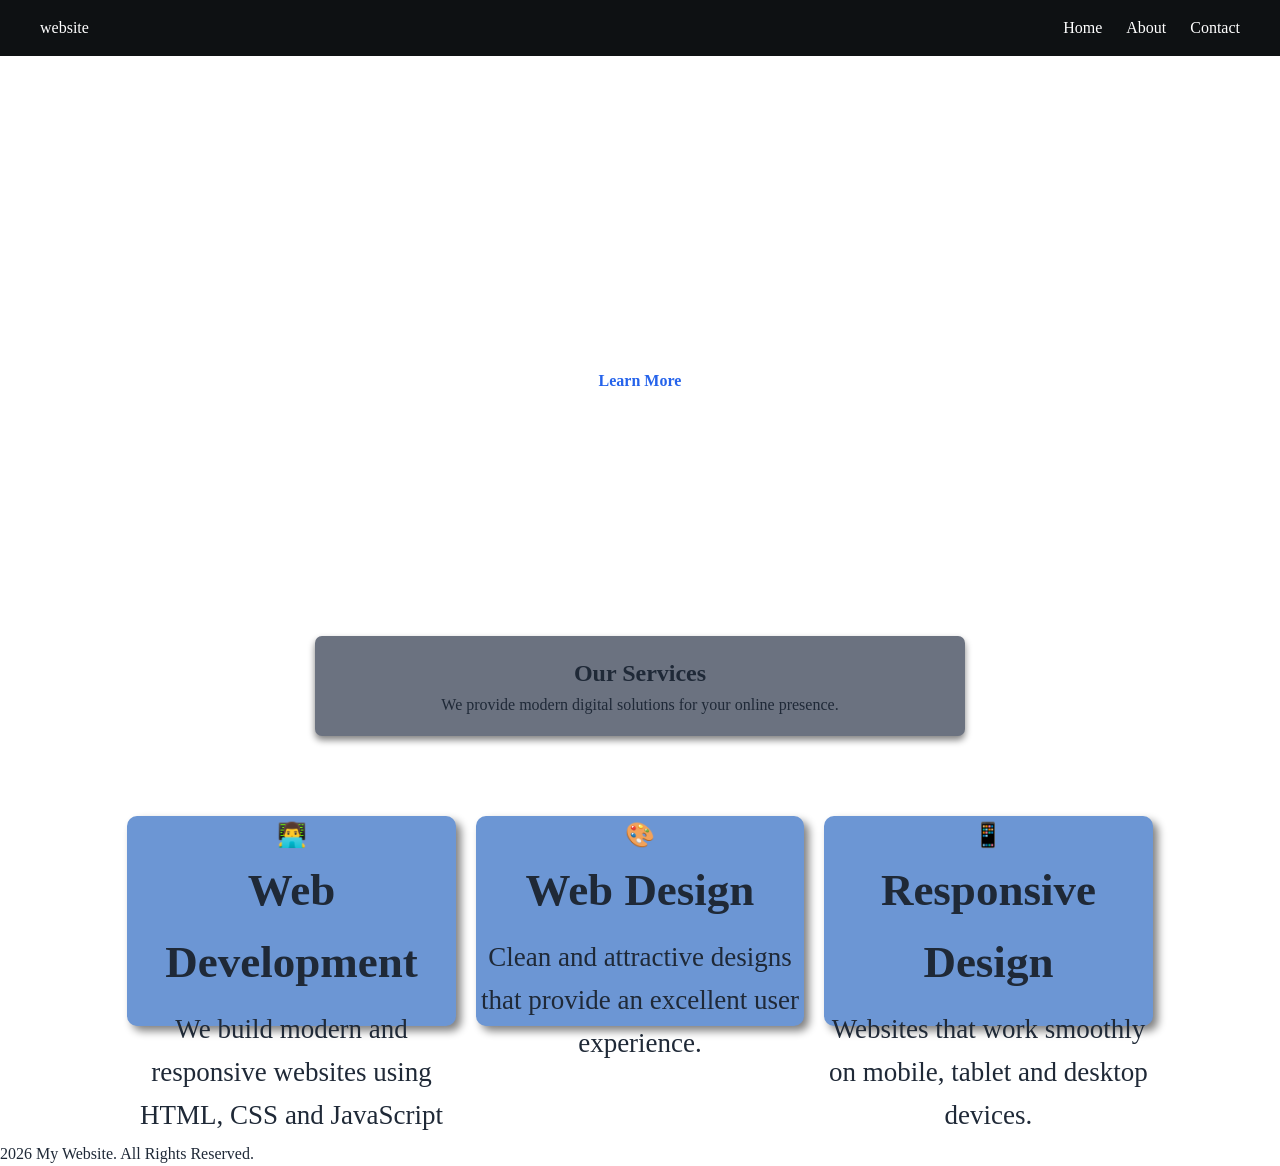
<file: web/index.html>
<!DOCTYPE html>
<html lang="en">
<head>
    <meta charset="UTF-8">
    <meta name="viewport" content="width=device-width, initial-scale=1.0">
    <title>Document</title>
    
    <link rel="preconnect" href="https://fonts.googleapis.com">
<link rel="preconnect" href="https://fonts.gstatic.com" crossorigin>
<link href="https://fonts.googleapis.com/css2?family=Lato:ital,wght@0,100;0,300;0,400;0,700;0,900;1,100;1,300;1,400;1,700;1,900&family=Poppins:ital,wght@0,100;0,200;0,300;0,400;0,500;0,600;0,700;0,800;0,900;1,100;1,200;1,300;1,400;1,500;1,600;1,700;1,800;1,900&family=Roboto:ital,wght@0,100..900;1,100..900&display=swap" rel="stylesheet">
    <link rel="stylesheet" href="style.css">
</head>
<body>
    <header>
        <div class="logo">website</div>
         <nav class="navbar">
            
            <a href="index.html">Home</a>
            <a href="about.html">About</a>
            <a href="contact.html">Contact</a>
            
         </nav>
    </header>
     <!-- Home / Hero Section -->
    <section class="hero">
        

        <div class="hero-content">

            <h1>Welcome to My Website</h1>

            <p>
                A simple, modern and responsive website
                created using HTML, CSS and JavaScript.
            </p>

            <a href="about.html" class="btn">Learn More</a>

        </div>

    </section>


    <!------services-->
    <section class="services">
        <div class="text">
            <h2>Our Services</h2>
            <div>We provide modern digital solutions for your online presence.</div>
            
        </div>
        <div class="services-cards">
            <div class="card">
                <h1>👨‍💻</h1>

                <h3>Web Development</h3>
                <p>We build modern and responsive websites
                    using HTML, CSS and JavaScript</p>
            </div>
            <div class="card">
                <h1>🎨</h1>
                <h3>Web Design</h3>

                <p>
                    Clean and attractive designs that provide
                    an excellent user experience.
                </p>
            </div>
            <div class="card">
                <h1>📱</h1>
                <h3>Responsive Design</h3>

                <p>
                    Websites that work smoothly on mobile,
                    tablet and desktop devices.
                </p>
            </div>
        
            
        </div>
    </section>
                


    <!-- Footer -->
    <footer>
        <p> 2026 My Website. All Rights Reserved.</p>
    </footer>
</body>
</html>
</file>
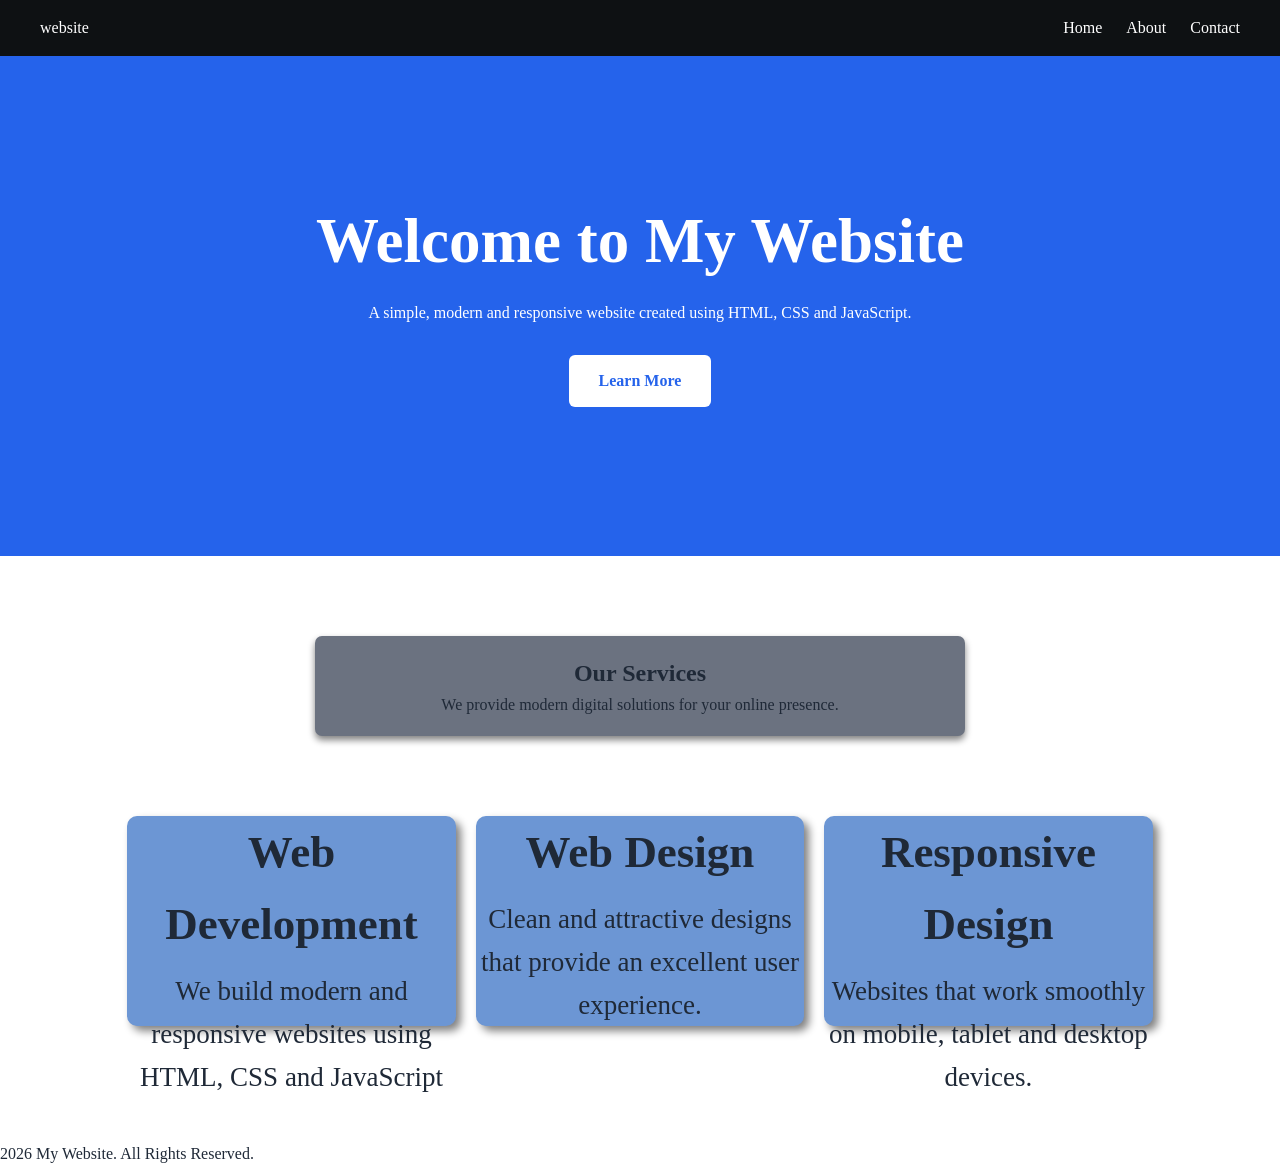
<file: website/index.html>
<!DOCTYPE html>
<html lang="en">
<head>
    <meta charset="UTF-8">
    <meta name="viewport" content="width=device-width, initial-scale=1.0">
    <title>Document</title>
    
    <link rel="preconnect" href="https://fonts.googleapis.com">
<link rel="preconnect" href="https://fonts.gstatic.com" crossorigin>
<link href="https://fonts.googleapis.com/css2?family=Lato:ital,wght@0,100;0,300;0,400;0,700;0,900;1,100;1,300;1,400;1,700;1,900&family=Poppins:ital,wght@0,100;0,200;0,300;0,400;0,500;0,600;0,700;0,800;0,900;1,100;1,200;1,300;1,400;1,500;1,600;1,700;1,800;1,900&family=Roboto:ital,wght@0,100..900;1,100..900&display=swap" rel="stylesheet">
    <link rel="stylesheet" href="style.css">
</head>
<body>
    <header>
        <div class="logo">website</div>
         <nav class="navbar">
            
            <a href="index.html">Home</a>
            <a href="about.html">About</a>
            <a href="contact.html">Contact</a>
         </nav>
    </header>
     <!-- Home / Hero Section -->
    <section class="hero">
        

        <div class="hero-content">

            <h1>Welcome to My Website</h1>

            <p>
                A simple, modern and responsive website
                created using HTML, CSS and JavaScript.
            </p>

            <a href="about.html" class="btn">Learn More</a>

        </div>

    </section>


    <!------services-->
    <section class="services">
        <div class="text">
            <h2>Our Services</h2>
            <div>We provide modern digital solutions for your online presence.</div>
            
        </div>
        <div class="services-cards">
            <div class="card">
                <div></div>

                <h3>Web Development</h3>
                <p>We build modern and responsive websites
                    using HTML, CSS and JavaScript</p>
            </div>
            <div class="card">
                <h3>Web Design</h3>

                <p>
                    Clean and attractive designs that provide
                    an excellent user experience.
                </p>
            </div>
            <div class="card">
                <h3>Responsive Design</h3>

                <p>
                    Websites that work smoothly on mobile,
                    tablet and desktop devices.
                </p>
            </div>
        
            
        </div>
    </section>
                


    <!-- Footer -->
    <footer>
        <p> 2026 My Website. All Rights Reserved.</p>
    </footer>
</body>
</html>
</file>
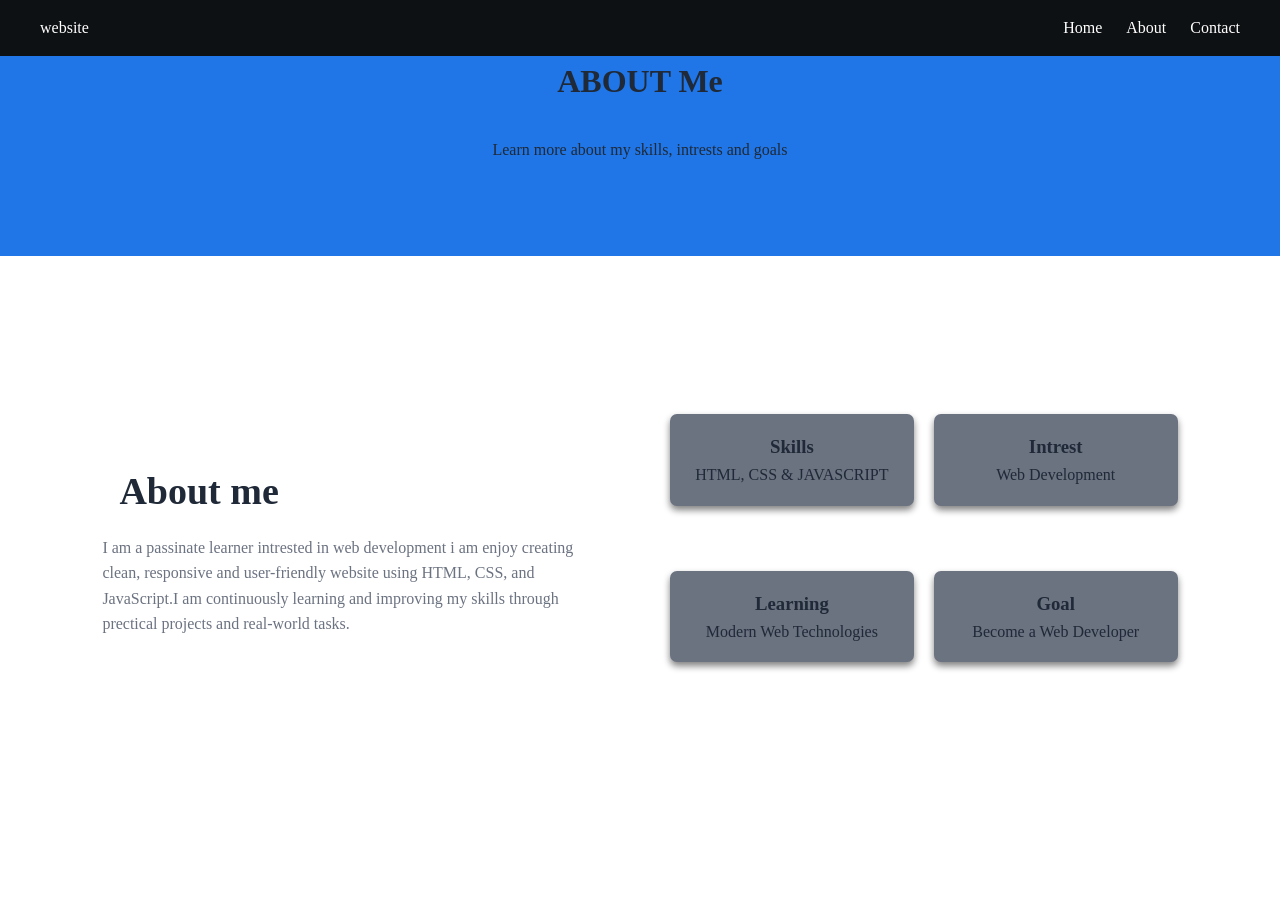
<file: web/about.html>
<!DOCTYPE html>
<html lang="en">
<head>
    <meta charset="UTF-8">
    <meta name="viewport" content="width=device-width, initial-scale=1.0">
    <title>Document</title>
    <link rel="stylesheet" href="style.css">
</head>
<body>
     <header>
        <div class="logo">website</div>
         <nav class="navbar">
            
            <a href="index.html">Home</a>
            <a href="about.html">About</a>
            <a href="contact.html">Contact</a>
            
         </nav>
    </header>
    <div class="about">
       
            <h1>ABOUT Me</h1>
            <p>Learn more about my skills, intrests and goals</p>
        </div>
        
    
    <section class="about-section">
    <div class="about-content">
        <div class="about-text">
             <h2>About me</h2>
            <p>I am a passinate learner intrested in web development
                i am enjoy creating clean, responsive and user-friendly website using 
                HTML, CSS, and JavaScript.I am continuously learning and improving my 
                skills through prectical projects and real-world tasks.
            </p></div>
        <div class="about-box">
           
            
        
        <div class="text">
            <h3>Skills</h3>
            <p>HTML, CSS & JAVASCRIPT</p>
        </div>
        <div class="text">
            <h3>Intrest</h3>
            <p>Web Development</p>
        </div>
        <div class="text">
            <h3>Learning</h3>
        <p>Modern Web Technologies</p></div>
        <div class="text">
            <h3>Goal</h3>
            <p>Become a Web Developer</p>
        </div>
    </div>
        
    </div>
    </div>
    </section>
    
</body>
</html>
</file>
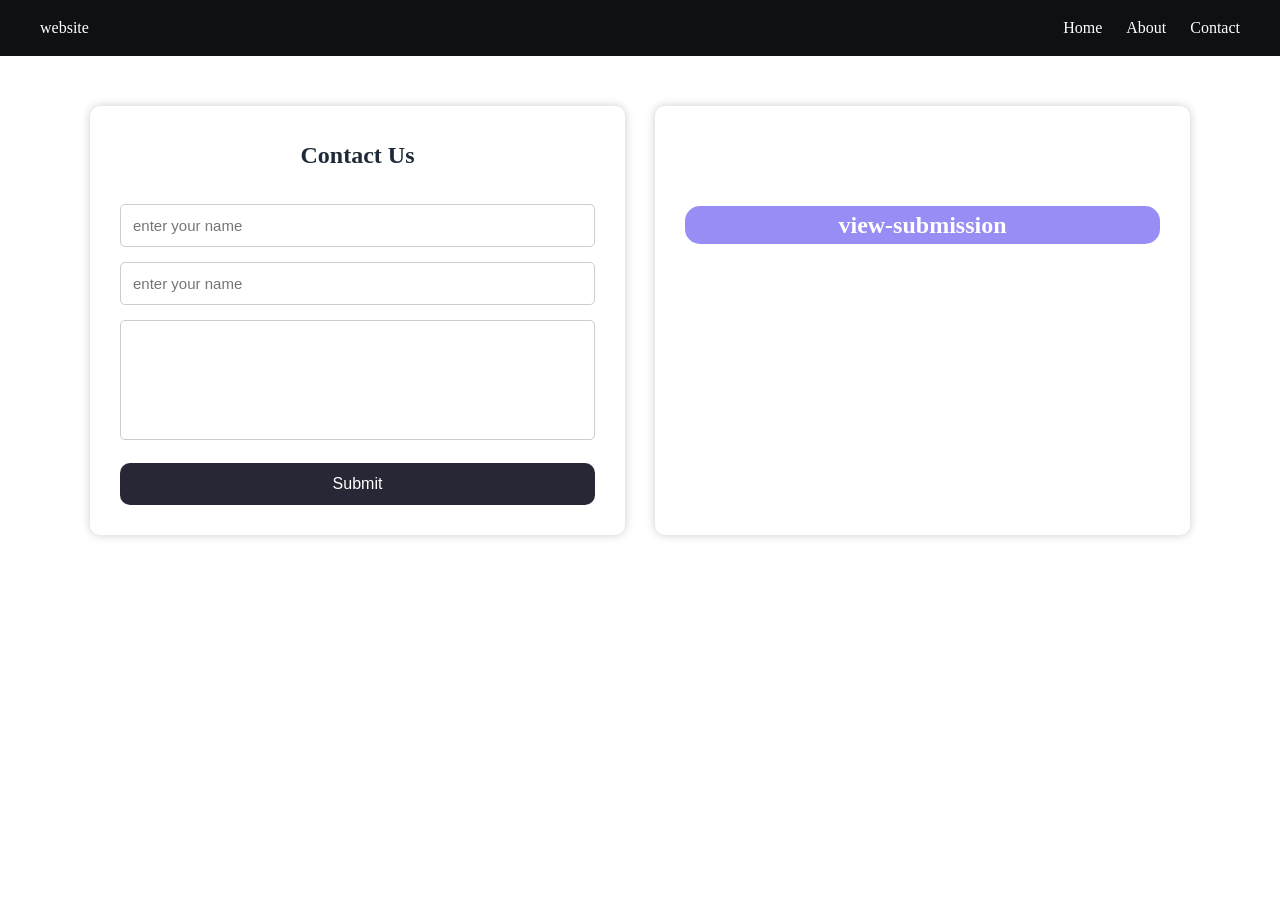
<file: web/contact.html>
<!DOCTYPE html>
<html lang="en">
<head>
    <meta charset="UTF-8">
    <meta name="viewport" content="width=device-width, initial-scale=1.0">
    <title>contact</title>
    <link rel="preconnect" href="https://fonts.googleapis.com">
    <link rel="preconnect" href="https://fonts.gstatic.com" crossorigin>
    <link href="https://fonts.googleapis.com/css2?family=Lato:ital,wght@0,100;0,300;0,400;0,700;0,900;1,100;1,300;1,400;1,700;1,900&family=Poppins:ital,wght@0,100;0,200;0,300;0,400;0,500;0,600;0,700;0,800;0,900;1,1 ">
     <link rel="stylesheet" href="style.css"> 
</head>
<body>
     <header>
        <div class="logo">website</div>
         <nav class="navbar">
            
            <a href="index.html">Home</a>
            <a href="about.html">About</a>
            <a href="contact.html">Contact</a>
        
         </nav>
    </header>
    <section class="contact">
        <div class="contact-form">
            <h2>Contact Us</h2>
        
    <form id="contactform">
        <input type ="text" id="name" placeholder="enter your name">
        <input type ="email" id="email" placeholder="enter your name">
        <textarea id ="message"  placeholder="enter message" class="contact-inputs" required>

        </textarea>
        <button type="submit">Submit</button>
    </form>
    </div>
    <div class="submission">
       <h2>
        <a href="submissions.html">
         view-submission</a></h2>
    </div>
    </section>

   <script>
        document.getElementById("contactform").addEventListener("submit", function(e){
            e.preventDefault();
            let name = document.getElementById("name").value;
            let email = document.getElementById("email").value;
            let message = document.getElementById("message").value;

            if (!name || !email || !message){
                alert("All fields are required!");
                return;
            }
            let submissions = JSON.parse(localStorage.getItem("contacts")) || [];
            submissions.push({name, email, message});
            localStorage.setItem("contacts", JSON.stringify(submissions));
            alert("Form submitted successfully!");
        });
    </script>
    
</body>
</html>
</file>
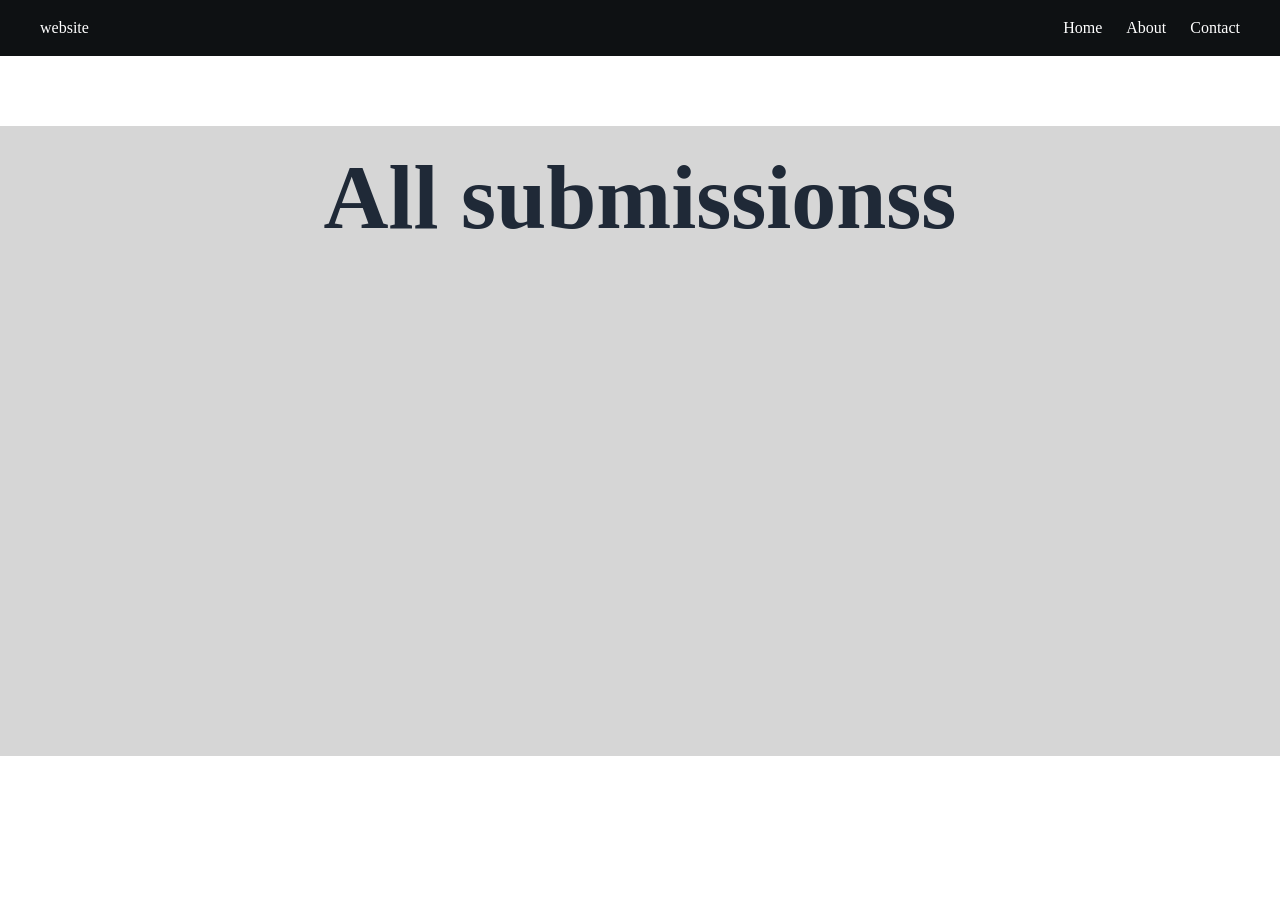
<file: web/submissions.html>
<!DOCTYPE html>
<html lang="en">
<head>
    <meta charset="UTF-8">
    <meta name="viewport" content="width=device-width, initial-scale=1.0">
    <title>Document</title>
    <link rel="stylesheet" href="style.css">
</head>
<body>
    <header>
        <div class="logo">website</div>
         <nav class="navbar">
            
            <a href="index.html">Home</a>
            <a href="about.html">About</a>
            <a href="contact.html">Contact</a>
        
         </nav>
    </header>
    <section class="content">
        
    <div class="sub">
        
    <h2>All submissionss</h2>
    </div>
    <ul id="list"></ul>
    </section>

   <script> 
        let submissions = JSON.parse(localStorage.getItem("contacts")) || [];
        let list = document.getElementById("list");
        submissions.forEach(s => {
            list.innerHTML += `<li>${s.name} - ${s.email} - ${s.message}</li>`;
            
        });
    </script>
    
</body>
</html>
</file>
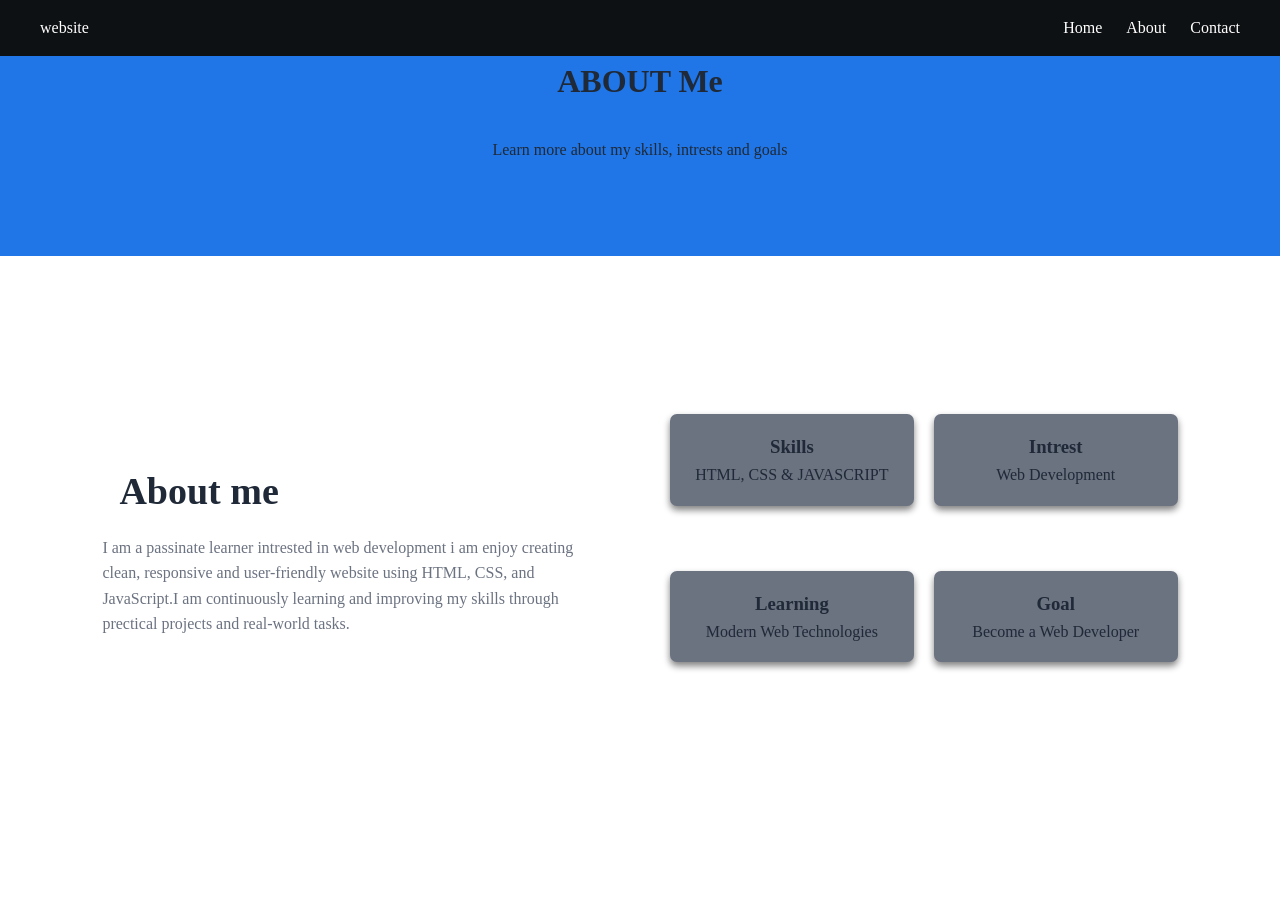
<file: website/about.html>
<!DOCTYPE html>
<html lang="en">
<head>
    <meta charset="UTF-8">
    <meta name="viewport" content="width=device-width, initial-scale=1.0">
    <title>Document</title>
    <link rel="stylesheet" href="style.css">
</head>
<body>
     <header>
        <div class="logo">website</div>
         <nav class="navbar">
            
            <a href="index.html">Home</a>
            <a href="about.html">About</a>
            <a href="contact.html">Contact</a>
         </nav>
    </header>
    <div class="about">
       
            <h1>ABOUT Me</h1>
            <p>Learn more about my skills, intrests and goals</p>
        </div>
        
    </section>
    <section class="about-section">
    <div class="about-content">
        <div class="about-text">
             <h2>About me</h2>
            <p>I am a passinate learner intrested in web development
                i am enjoy creating clean, responsive and user-friendly website using 
                HTML, CSS, and JavaScript.I am continuously learning and improving my 
                skills through prectical projects and real-world tasks.
            </p></div>
        <div class="about-box">
           
            
        
        <div class="text">
            <h3>Skills</h3>
            <p>HTML, CSS & JAVASCRIPT</p>
        </div>
        <div class="text">
            <h3>Intrest</h3>
            <p>Web Development</p>
        </div>
        <div class="text">
            <h3>Learning</h3>
        <p>Modern Web Technologies</p></div>
        <div class="text">
            <h3>Goal</h3>
            <p>Become a Web Developer</p>
        </div>
    </div>
        
    </div>
    </div>
    </section>
    
</body>
</html>
</file>
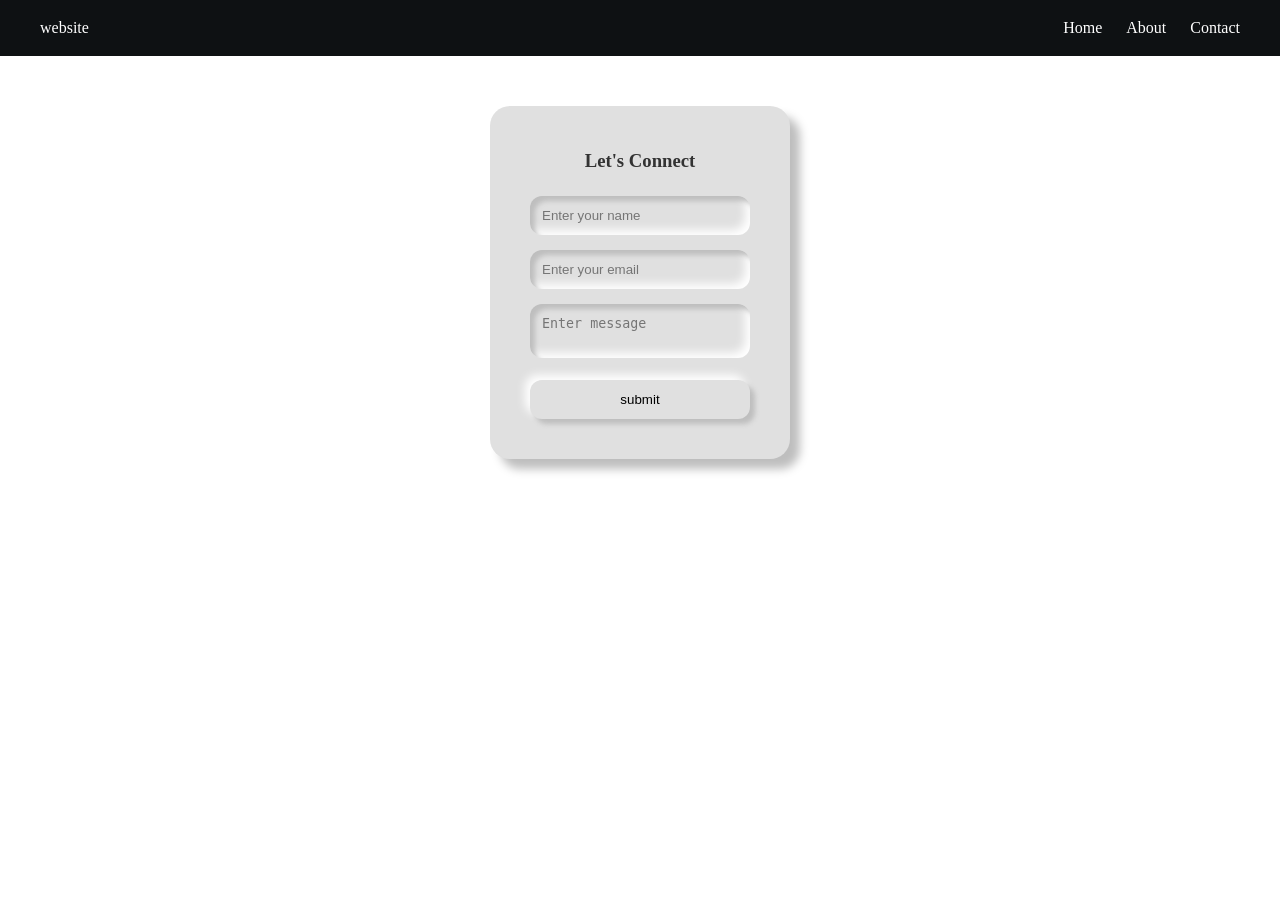
<file: website/contact.html>
<!DOCTYPE html>
<html lang="en">
<head>
    <meta charset="UTF-8">
    <meta name="viewport" content="width=device-width, initial-scale=1.0">
    <title>contact</title>
    <link rel="preconnect" href="https://fonts.googleapis.com">
    <link rel="preconnect" href="https://fonts.gstatic.com" crossorigin>
    <link href="https://fonts.googleapis.com/css2?family=Lato:ital,wght@0,100;0,300;0,400;0,700;0,900;1,100;1,300;1,400;1,700;1,900&family=Poppins:ital,wght@0,100;0,200;0,300;0,400;0,500;0,600;0,700;0,800;0,900;1,1 ">
     <link rel="stylesheet" href="style.css"> 
</head>
<body>
     <header>
        <div class="logo">website</div>
         <nav class="navbar">
            
            <a href="index.html">Home</a>
            <a href="about.html">About</a>
            <a href="contact.html">Contact</a>
         </nav>
    </header>
    <section class="contact-section">
    <section class="contact">
        <div class="text1">
            <h1>Let's Connect</h1>
            
        </div>
    <form  onsubmit="return validate()">
        <input type="text" id="name" placeholder="Enter your name">
        <input type="email" id="email" placeholder="Enter your email">
        <textarea id="message" placeholder="Enter message"></textarea>
        <button type="submit">submit</button>
    </form>
    </section>
    </section>
    <script src="script.js"></script>
    
</body>
</html>
</file>
<file: web/style.css>
* {
    margin: 0;
    padding: 0;
    box-sizing: border-box;
    
}

body {
    font-family: "Roboto"  sans-serif;
    color: #1f2937;

    line-height: 1.6;
}
header{
    display: flex;
    justify-content: space-between;
    align-items: center;
    padding: 15px 40px;
    background-color: rgb(14, 17, 19);
    color:white;
}
.navbar{
    margin-left: auto;
}
.navbar a{
    text-decoration: none;
    margin-left: 20px;
    color: #ffffff;
}
.navbar a:hover{
    background-color: #2467f7;
    border-radius: 6px ;
    padding: 7px;
    transition: 0.3s;
}
/* hero*/

.hero {
    min-height: 500px;

    display: flex;
    justify-content: center;
    align-items: center;
    /*background: #2563eb;*/
    
    background-image: url("https://images.unsplash.com/photo-1679312995134-bb397e265e4d?w=500&auto=format&fit=crop&q=60&ixlib=rb-4.1.0&ixid=M3wxMjA3fDB8MHxwaG90by1yZWxhdGVkfDF8fHxlbnwwfHx8fHw%3D");
    background-size: cover;
    background-position: center;
    background-repeat: no-repeat;
    text-align: center;

    padding: 60px 20px;

    
}


.hero-content {
    max-width: 750px;
    color: #ffffff;
    background-image: url();
    
}

.hero h1 {
    font-size: 7vmin;
    line-height: 1.2;
    margin-bottom: 20px;
}

.hero-text {
    font-size: 18px;
    margin: auto;
    max-width: 650px;
}

/* button*/

.btn {
    display: inline-block;
    text-decoration: none;
    margin-top: 30px;

    padding: 13px 30px;

    background-color: #ffffff;
    color: #2563eb;

    border-radius: 6px;

    font-weight: bold;

    transition: 0.3s;
}

.btn:hover {
    background-color: #dbeafe;
    transform: translateY(-2px);
}


/*services*/

.services {
    padding: 80px 8%;
}

.text{
    text-align: center;
    max-width: 650px;
    margin: 0 auto 45px;
}

.card h3 {
    font-size: 5vmin;
    margin-bottom: 10px;
}
.card p {
    font-size: 3vmin;
    
}



.services-cards {
    padding: 35px 25px;
    display: grid;

    grid-template-columns: repeat(3, 1fr);

    gap: 20px;
    
}
.card{
    text-align: center;
    height: 210px;
    background-color: #6c96d4;
    align-items: center;
    border-radius: 10px;
    box-shadow: 5px 5px 9px gray;
    
}
.card:hover{
    transition: 0.3s;
    transform: translateY(-9px);
    background: #f18d7f;
    color: #ffffff;
}
.services-card p{
    font-size: 16px;
    margin-top: 10px;
}


/* About Content */
.about {
    min-height: 200px;
    background-color: #2076e6;
    
    
    
    
}
.about h1 {
    text-align: center; 
    
}
.about p {
    text-align: center;
    margin-top: 30px;
    
}
.about-section {
    padding: 80px 8%;
    background: #ffffff;
    
}

.about-content {
    max-width: 1100px;
    margin: auto;
    height: 50vh;
    display: grid;

    grid-template-columns: 1fr 1fr;

    gap: 60px;

    align-items: center;
}



.about-text h2 {
    font-size: 38px;
    line-height: 1.2;
    margin-bottom: 20px;
    margin-left: 17px;
}

.about-text p {
    color: #6b7280;
    margin-bottom: 15px;
}
.about-box {
    display: grid;
    
    grid-template-columns: 1fr 1fr;

    gap: 20px;
}
.text{
    width: 100%;
    background: #6b7280;
    box-shadow: 0 4px 7px gray;
    text-align: center;
    padding: 18px;
    border-radius: 7px;
    
}
.text:hover{
    background-color: #8bb5ec;
    transition: 0.3s;
    transform: translateY(-8px);
    color: #ffffff;
    
}
/*_________________Contact Form__________________*/

.contact{
    width: 90%;
    max-width: 1100px;
    margin: 50px auto;
    display: flex;
    gap: 30px;
    
}
.contact-form, .submission{
    background: white;
    width: 50%;
    padding: 30px;
    border-radius: 10px;
    box-shadow: 0 0 10px #ccc;
}
.contact-form h2{
    text-align: center;
    margin-bottom: 30px;
}
input, textarea{
    width: 100%;
    padding: 12px;
    margin-bottom: 15px;
    border: 1px solid #ccc;
    border-radius: 5px;
    font-size: 15px;
}

textarea{
    height: 120px;
    resize: none;
}
button{
    width: 100%;
    padding: 12px;
    background: rgb(39, 39, 53);
    color: white;
    border: none;
    font-size: 16px;
    border-radius: 10px;

}
.submission h2 a{
    text-decoration: none;
    color: #ffffff;
    
    
    
}
 .submission h2{
        
            text-align: center;
            margin-top: 70px ;
            border-radius: 15px;
            background: rgb(152, 141, 245);
            
}
/*___________submission page__________*/
 .sub h2{
    
    text-align: center;
    margin-top: 70px ;
    border-radius: 15px;
    font-size: 10vmin;
    
 }
 .content{
    background: #cccc;
    height: 630px;
 }

@media(max-width: 768px) {
    .services-cards {
        grid-template-columns: 1fr;
    }
    .about-box{
        grid-template-columns: 1fr;
    }
    
    .about-section{
        width: 90%;
    }
    /*____________ contact page________________*/
    .contact{
        flex-direction: column;
        .contact-form, .submissions{
            width: 100%;
        }
    }

    
    
}
</file>
<file: website/style.css>
* {
    margin: 0;
    padding: 0;
    box-sizing: border-box;
    
}

body {
    font-family: "Roboto"  sans-serif;
    color: #1f2937;

    line-height: 1.6;
}
header{
    display: flex;
    justify-content: space-between;
    align-items: center;
    padding: 15px 40px;
    background-color: rgb(14, 17, 19);
    color:white;
}
.navbar{
    margin-left: auto;
}
.navbar a{
    text-decoration: none;
    margin-left: 20px;
    color: #ffffff;
}
/* hero*/

.hero {
    min-height: 500px;

    display: flex;
    justify-content: center;
    align-items: center;
    background: #2563eb;
    text-align: center;

    padding: 60px 20px;

    
}


.hero-content {
    max-width: 750px;
    color: #ffffff;
    
}

.hero h1 {
    font-size: 7vmin;
    line-height: 1.2;
    margin-bottom: 20px;
}

.hero-text {
    font-size: 18px;
    margin: auto;
    max-width: 650px;
}

/* button*/

.btn {
    display: inline-block;
    text-decoration: none;
    margin-top: 30px;

    padding: 13px 30px;

    background-color: #ffffff;
    color: #2563eb;

    border-radius: 6px;

    font-weight: bold;

    transition: 0.3s;
}

.btn:hover {
    background-color: #dbeafe;
    transform: translateY(-2px);
}


/*services*/

.services {
    padding: 80px 8%;
}

.text{
    text-align: center;
    max-width: 650px;
    margin: 0 auto 45px;
}

.card h3 {
    font-size: 5vmin;
    margin-bottom: 10px;
}
.card p {
    font-size: 3vmin;
    
}



.services-cards {
    padding: 35px 25px;
    display: grid;

    grid-template-columns: repeat(3, 1fr);

    gap: 20px;
    
}
.card{
    text-align: center;
    height: 210px;
    background-color: #6c96d4;
    align-items: center;
    border-radius: 10px;
    box-shadow: 5px 5px 9px gray;
    
}
.card:hover{
    transition: 0.3s;
    transform: translateY(-9px);
    background: #f18d7f;
    color: #ffffff;
}
.services-card p{
    font-size: 16px;
    margin-top: 10px;
}


/* About Content */
.about {
    min-height: 200px;
    background-color: #2076e6;
    
    
    
    
}
.about h1 {
    text-align: center; 
    
}
.about p {
    text-align: center;
    margin-top: 30px;
    
}
.about-section {
    padding: 80px 8%;
    background: #ffffff;
    
}

.about-content {
    max-width: 1100px;
    margin: auto;
    height: 50vh;
    display: grid;

    grid-template-columns: 1fr 1fr;

    gap: 60px;

    align-items: center;
}



.about-text h2 {
    font-size: 38px;
    line-height: 1.2;
    margin-bottom: 20px;
    margin-left: 17px;
}

.about-text p {
    color: #6b7280;
    margin-bottom: 15px;
}
.about-box {
    display: grid;
    
    grid-template-columns: 1fr 1fr;

    gap: 20px;
}
.text{
    width: 100%;
    background: #6b7280;
    box-shadow: 0 4px 7px gray;
    text-align: center;
    padding: 18px;
    border-radius: 7px;
    
}
.text:hover{
    background-color: #8bb5ec;
    transition: 0.3s;
    transform: translateY(-8px);
    color: #ffffff;
    
}
/*_________________Contact Form__________________*/

.contact{
    background: #e0e0e0;
    padding: 40px;
    border-radius: 20px;
    box-shadow: 10px 10px 10px #bebebe, -10px -10px 30px #ffffff;
    width: 300px;
    margin: 50px auto;

}
.contact h1{
    text-align: center;
    margin-bottom: 20px;
    color:#333;
}
input, textarea{
    width: 100%;
    padding: 12px;
    margin-bottom: 15px;
    border: none;
    border-radius: 12px;
    background: #e0e0e0;
    box-shadow: inset 5px 5px 5px #bebebe, inset -5px -5px 10px #ffffff;
    resize: none;
}
button{
    
    padding: 12px 20px;
    width: 100%;
    border: none;
    border-radius: 12px;
    background: #e0e0e0;
    box-shadow: 5px 5px 5px #bebebe, -5px -5px 10px #ffffff;
    cursor: pointer;
    
}
button:hover{
    box-shadow: inset 5px 5px 5px #bebebe, inset -5px -5px 10px #ffffff;
}


@media(max-width: 768px) {
    .services-cards {
        grid-template-columns: 1fr;
    }
    .about-box{
        grid-template-columns: 1fr;
    }
    .contact{
        width: 90%;
    }
    .about-section{
        width: 90%;
    }
    
    
    
}
</file>
